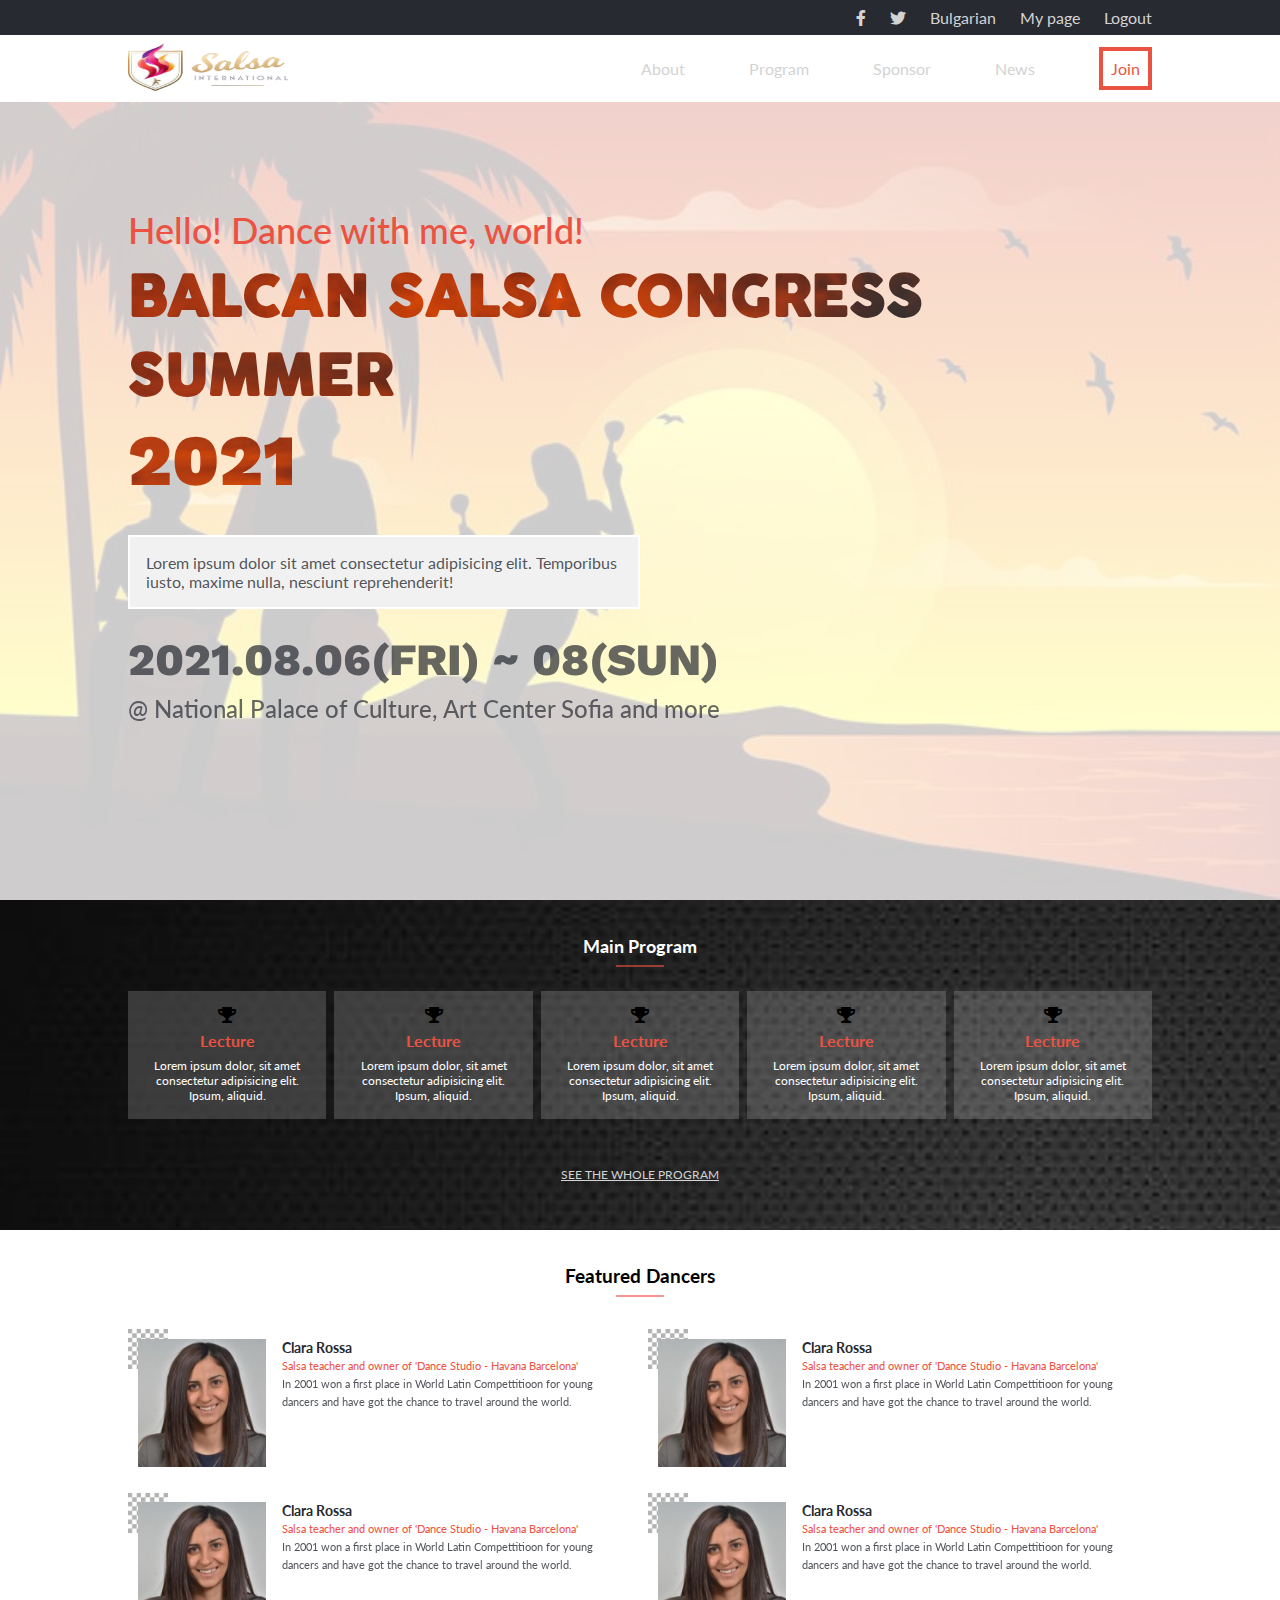
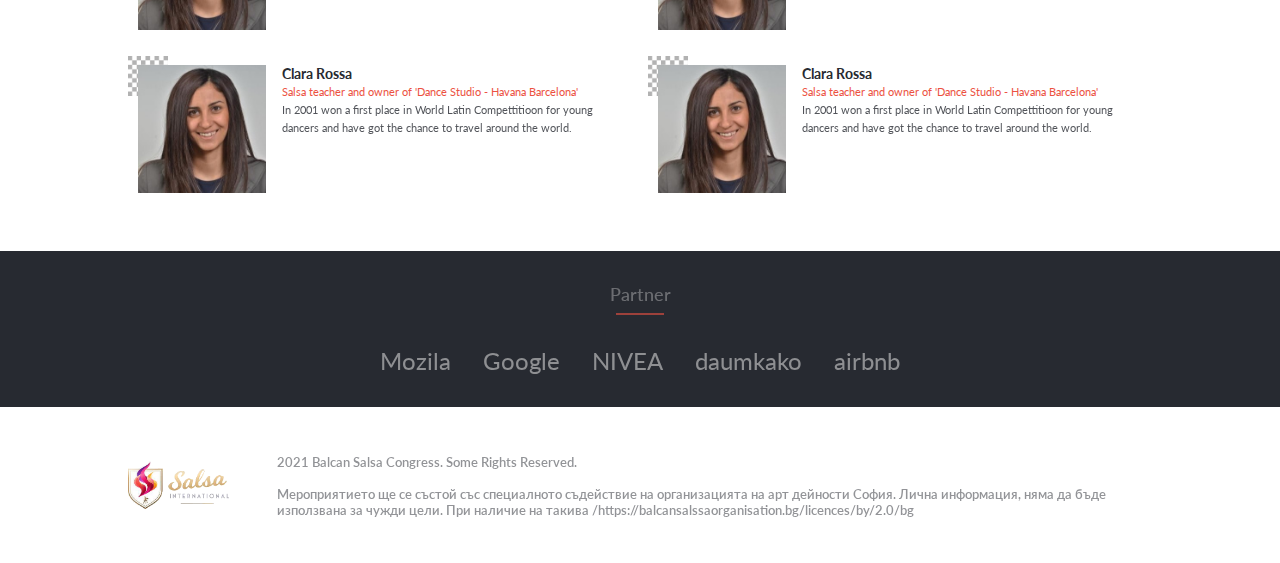
<file: index.html>
<!DOCTYPE html>
<html lang="en" id="html">
  <head>
    <meta charset="UTF-8" />
    <meta http-equiv="X-UA-Compatible" content="IE=edge" />
    <meta name="viewport" content="width=device-width, initial-scale=1.0" />
    <title>BSC Summer 2021</title>
    <link rel="icon" href="images/logo.jpg" />
    <link rel="stylesheet" href="style/style.css" />
    <link
      rel="stylesheet"
      href="https://cdnjs.cloudflare.com/ajax/libs/font-awesome/5.14.0/css/all.min.css"
    />
    <link rel="preconnect" href="https://fonts.googleapis.com" />
    <link rel="preconnect" href="https://fonts.gstatic.com" crossorigin />
    <link
      href="https://fonts.googleapis.com/css2?family=Lato:wght@100&display=swap"
      rel="stylesheet"
    />
    <!-- FONT -->
    <link
      href="https://fonts.googleapis.com/css2?family=Lato:wght@100;300;400;700;900&display=swap"
      rel="stylesheet"
      crossorigin="anonymous"
    />
    <link
      href="https://fonts.googleapis.com/css2?family=Work+Sans:wght@700;800;900&display=swap"
      rel="stylesheet"
      crossorigin="anonymous"
    />
    <!-- Font -->
  </head>
  <body id="body">
    <header>
      <div class="mobile-nav">
        <i class="fas fa-bars fa-2x" id="hamburger"></i>
      </div>
      <nav class="nav-top">
        <ul class="nav-top-links display-flex">
          <li>
            <a class="nav-top-links-style" href="#"
              ><i class="fab fa-facebook-f"></i
            ></a>
          </li>
          <li>
            <a class="nav-top-links-style" href="#"
              ><i class="fab fa-twitter"></i
            ></a>
          </li>
          <li><a class="nav-top-links-style" href="#">Bulgarian</a></li>
          <li><a class="nav-top-links-style" href="#">My page</a></li>
          <li><a class="nav-top-links-style" href="#">Logout</a></li>
        </ul>
      </nav>
      <nav class="nav-bottom">
        <div class="nav-bottom-width display-flex">
          <a href="index.html"
            ><img class="logo" src="images/Salsa.png" alt="Logo"
          /></a>
          <ul class="nav-bottom-links display-flex">
            <li class="header-botoom-list">
              <a class="nav-bottom-links-style" href="about.html">About</a>
            </li>
            <li class="header-botoom-list">
              <a class="nav-bottom-links-style" href="#program">Program</a>
            </li>
            <li class="header-botoom-list">
              <a class="nav-bottom-links-style" href="#sponsors">Sponsor</a>
            </li>
            <li class="header-botoom-list">
              <a class="nav-bottom-links-style" href="#featureDancer">News</a>
            </li>
            <li class="header-botoom-list">
              <a class="nav-bottom-links-campaing" href="#">Join</a>
            </li>
          </ul>
        </div>
      </nav>
    </header>
    <section class="section-header">
      <div class="section-header-content">
        <h1 class="section-header-title">Hello! Dance with me, world!</h1>
        <h2 class="section-header-second-title">
          BALCAN SALSA CONGRESS <br />
          SUMMER <br />
          <span class="section-header-second-title-year">2021</span>
        </h2>
        <p class="section-header-text-content">
          Lorem ipsum dolor sit amet consectetur adipisicing elit. Temporibus
          iusto, maxime nulla, nesciunt reprehenderit!
        </p>
        <h2 class="section-header-third-title">2021.08.06(FRI) ~ 08(SUN)</h2>
        <p class="section-header-info">
          @ National Palace of Culture, Art Center Sofia and more
        </p>
      </div>
    </section>
    <main id="main">
      <section class="main-program" id="program">
        <h3 class="main-program-title text-center">Main Program</h3>
        <p class="footer-top-underline display-flex-center">
          <span class="footer-top-underline-span"></span>
        </p>
        <ul class="main-program-cards">
          <li class="main-program-cards-content">
            <i class="fas fa-trophy"></i>
            <p class="main-program-cards-title">Lecture</p>
            <span class="main-program-cards-text"
              >Lorem ipsum dolor, sit amet consectetur adipisicing elit. Ipsum,
              aliquid.</span
            >
          </li>
          <li class="main-program-cards-content">
            <i class="fas fa-trophy"></i>
            <p class="main-program-cards-title">Lecture</p>
            <span class="main-program-cards-text"
              >Lorem ipsum dolor, sit amet consectetur adipisicing elit. Ipsum,
              aliquid.</span
            >
          </li>
          <li class="main-program-cards-content">
            <i class="fas fa-trophy"></i>
            <p class="main-program-cards-title">Lecture</p>
            <span class="main-program-cards-text"
              >Lorem ipsum dolor, sit amet consectetur adipisicing elit. Ipsum,
              aliquid.</span
            >
          </li>
          <li class="main-program-cards-content">
            <i class="fas fa-trophy"></i>
            <p class="main-program-cards-title">Lecture</p>
            <span class="main-program-cards-text"
              >Lorem ipsum dolor, sit amet consectetur adipisicing elit. Ipsum,
              aliquid.</span
            >
          </li>
          <li class="main-program-cards-content">
            <i class="fas fa-trophy main-program-icons"></i>
            <p class="main-program-cards-title">Lecture</p>
            <span class="main-program-cards-text"
              >Lorem ipsum dolor, sit amet consectetur adipisicing elit. Ipsum,
              aliquid.</span
            >
          </li>
        </ul>
        <div class="main-program-button">
          <button type="button" class="orange-button">
            Join BSC Summer 2021
          </button>
        </div>
        <p><a class="main-program-link" href="#">SEE THE WHOLE PROGRAM</a></p>
      </section>
    </main>
    <footer>
      <div class="footer-top">
        <h2 class="footer-top-title text-center">Partner</h2>
        <p class="footer-top-underline display-flex-center">
          <span class="footer-top-underline-span"></span>
        </p>
        <ul class="footer-top-sponsors display-flex-center" id="sponsors">
          <li>Mozila</li>
          <li>Google</li>
          <li>NIVEA</li>
          <li>daumkako</li>
          <li>airbnb</li>
        </ul>
      </div>
      <div class="footer-bottom display-flex">
        <div class="footer-bottom-content display-flex">
          <img class="logo" src="images/Salsa.png" alt="LOGO" />
          <div class="footer-bootom">
            <small class="footer-text">
              2021 Balcan Salsa Congress. Some Rights Reserved.
            </small>
            <small class="footer-text footer-text-content">
              Мероприятието ще се състой със специалното съдействие на
              организацията на арт дейности София. Лична информация, няма да
              бъде използвана за чужди цели. При наличие на такива
              /https://balcansalssaorganisation.bg/licences/by/2.0/bg
            </small>
          </div>
        </div>
      </div>
    </footer>
    <script src="script.js"></script>
    <script src="mobile-menu.js"></script>
  </body>
</html>
</file>
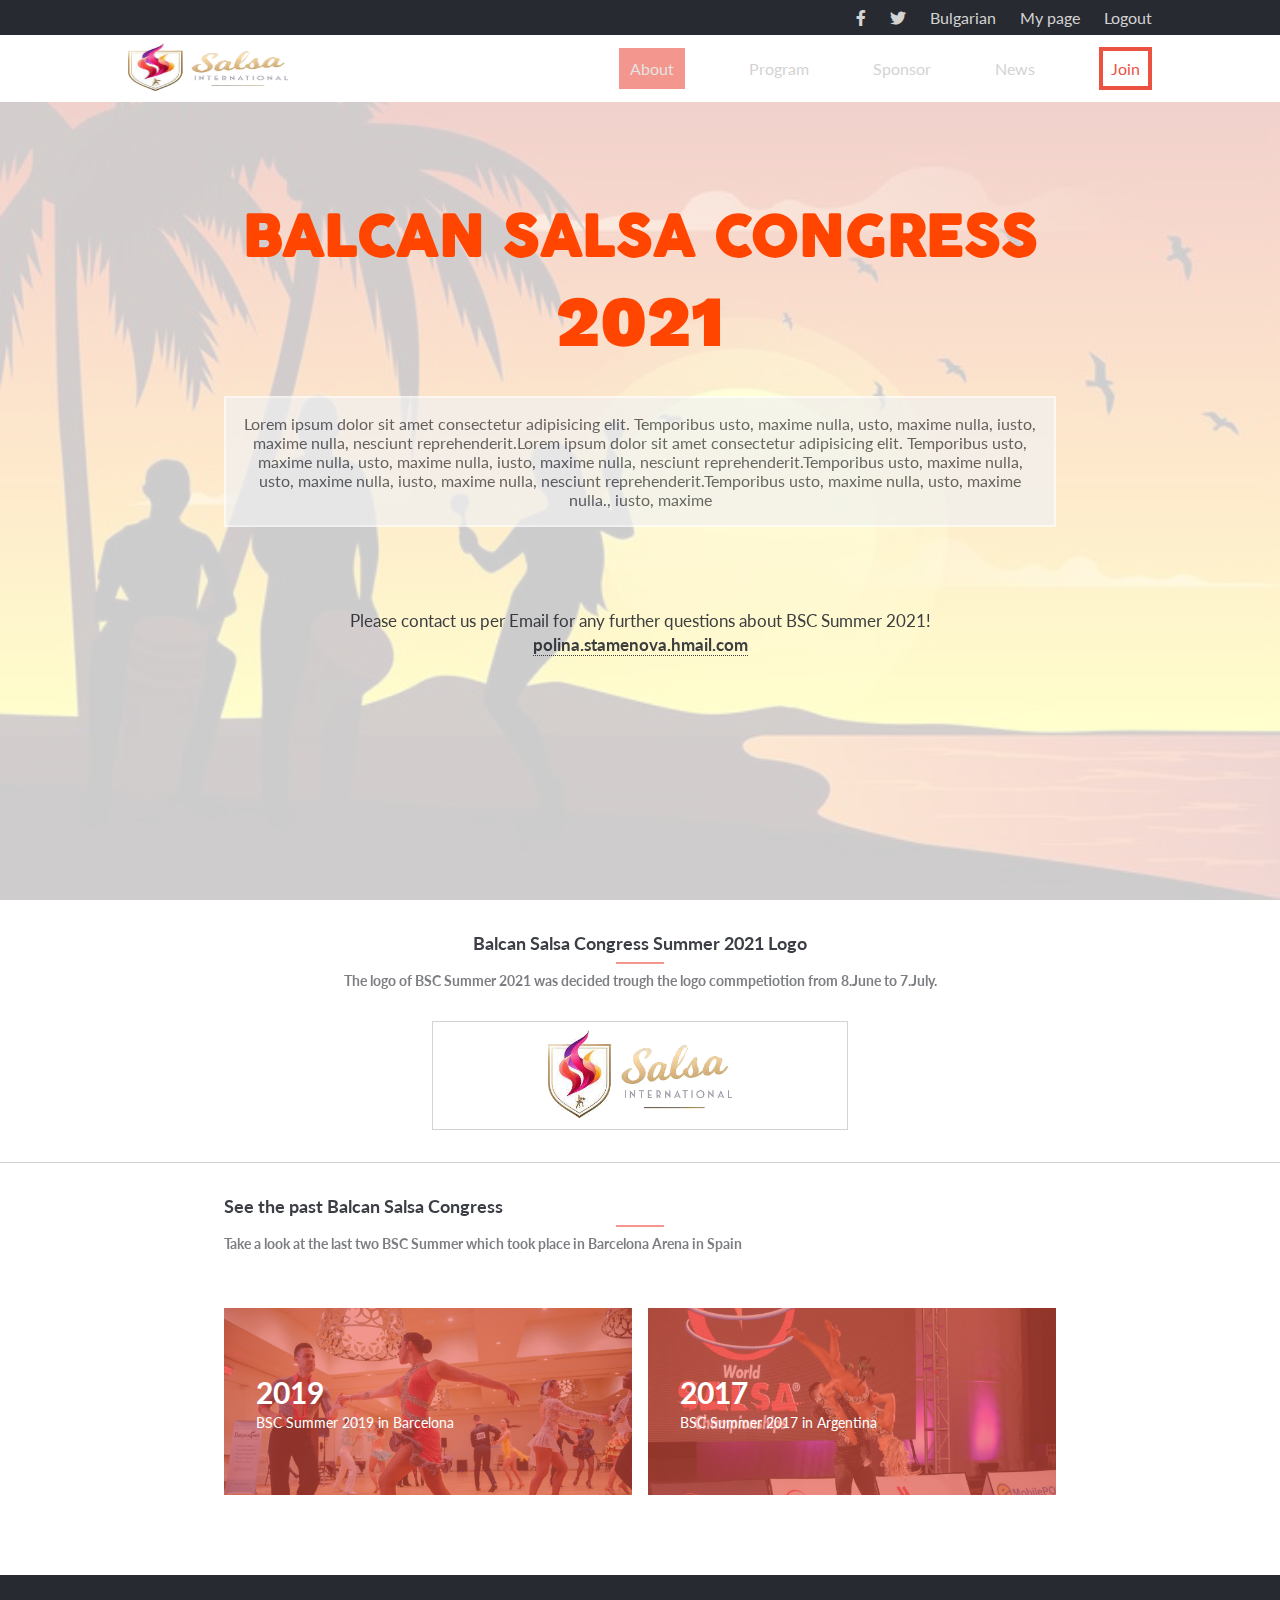
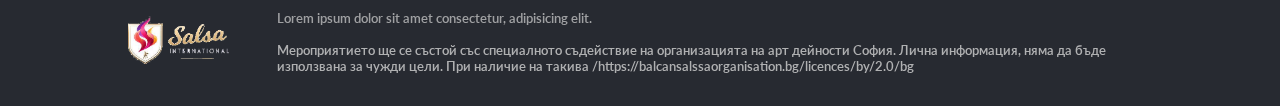
<file: about.html>
<!DOCTYPE html>
<html lang="en" id="html">
  <head>
    <meta charset="UTF-8" />
    <meta http-equiv="X-UA-Compatible" content="IE=edge" />
    <meta name="viewport" content="width=device-width, initial-scale=1.0" />
    <title>BSC Summer 2021</title>
    <link rel="icon" href="images/logo.jpg" />
    <link rel="stylesheet" href="style/about.css" />
    <link
      rel="stylesheet"
      href="https://cdnjs.cloudflare.com/ajax/libs/font-awesome/5.14.0/css/all.min.css"
    />
    <!-- FONT -->
    <link
      href="https://fonts.googleapis.com/css2?family=Lato:wght@100;300;400;700;900&display=swap"
      rel="stylesheet"
      crossorigin="anonymous"
    />
    <link
      href="https://fonts.googleapis.com/css2?family=Work+Sans:wght@700;800;900&display=swap"
      rel="stylesheet"
      crossorigin="anonymous"
    />
    <!-- Font -->
  </head>
  <body id="body">
    <header>
      <div class="mobile-nav">
        <i class="fas fa-bars fa-2x" id="hamburger"></i>
      </div>
      <nav class="nav-top">
        <ul class="nav-top-links">
          <li>
            <a class="nav-top-links-style" href="#"
              ><i class="fab fa-facebook-f"></i
            ></a>
          </li>
          <li>
            <a class="nav-top-links-style" href="#"
              ><i class="fab fa-twitter"></i
            ></a>
          </li>
          <li><a class="nav-top-links-style" href="#">Bulgarian</a></li>
          <li><a class="nav-top-links-style" href="#">My page</a></li>
          <li><a class="nav-top-links-style" href="#">Logout</a></li>
        </ul>
      </nav>
      <nav class="nav-bottom">
        <div class="nav-bottom-width">
          <a href="index.html"
            ><img class="logo" src="images/Salsa.png" alt="Logo"
          /></a>
          <ul class="nav-bottom-links">
            <li class="header-botoom-list">
              <a class="nav-bottom-links-style" href="about.html" id="aboutPage"
                >About</a
              >
            </li>
            <li class="header-botoom-list">
              <a class="nav-bottom-links-style" href="#program">Program</a>
            </li>
            <li class="header-botoom-list">
              <a class="nav-bottom-links-style" href="#sponsors">Sponsor</a>
            </li>
            <li class="header-botoom-list">
              <a class="nav-bottom-links-style" href="#featureDancer">News</a>
            </li>
            <li class="header-botoom-list">
              <a class="nav-bottom-links-campaing" href="#">Join</a>
            </li>
          </ul>
        </div>
      </nav>
    </header>
    <section class="section-header">
      <div class="section-header-content">
        <h1 class="section-header-title">Hello! Dance with me, world!</h1>
        <h2 class="section-header-second-title">
          BALCAN SALSA CONGRESS <br />
          <span class="section-header-second-title-year">2021</span>
        </h2>

        <p class="section-header-text-content">
          Lorem ipsum dolor sit amet consectetur adipisicing elit. Temporibus
          usto, maxime nulla, usto, maxime nulla, iusto, maxime nulla, nesciunt
          reprehenderit.Lorem ipsum dolor sit amet consectetur adipisicing elit.
          Temporibus usto, maxime nulla, usto, maxime nulla, iusto, maxime
          nulla, nesciunt reprehenderit.Temporibus usto, maxime nulla, usto,
          maxime nulla, iusto, maxime nulla, nesciunt reprehenderit.Temporibus
          usto, maxime nulla, usto, maxime nulla., iusto, maxime
        </p>
        <div class="section-header-second-content">
          <small class="section-header-info">
            Please contact us per Email for any further questions about BSC
            Summer 2021!
          </small>
          <small
            ><br /><strong class="section-header-strong-text"
              >polina.stamenova.hmail.com</strong
            ></small
          >
        </div>
      </div>
    </section>
    <main>
      <div class="main-section-info text-center">
        <h2 class="main-section-title">
          Balcan Salsa Congress Summer 2021 Logo
        </h2>
        <p class="footer-top-underline display-flex-center">
          <span class="footer-top-underline-span"></span>
        </p>
        <p class="main-section-text">
          The logo of BSC Summer 2021 was decided trough the logo commpetiotion
          from 8.June to 7.July.
        </p>
        <div class="main-section-info-logo">
          <img
            class="main-section-info-logo-image"
            src="images/Salsa.png"
            alt="LOGO"
          />
        </div>
      </div>
    </main>
    <article class="pictures">
      <div class="main-section-info">
        <h2 class="main-section-title">See the past Balcan Salsa Congress</h2>
        <p class="footer-top-underline display-flex-center">
          <span class="footer-top-underline-span"></span>
        </p>
        <p class="main-section-text">
          Take a look at the last two BSC Summer which took place in Barcelona
          Arena in Spain
        </p>
        <div class="images">
          <div class="image-one">
            <p class="image-title">2019</p>
            <span class="image-text">BSC Summer 2019 in Barcelona</span>
          </div>
          <div class="image-two">
            <p class="image-title">2017</p>
            <span class="image-text">BSC Summer 2017 in Argentina</span>
          </div>
        </div>
      </div>
    </article>
    <footer>
      <div class="footer-top">
        <h2 class="footer-top-title text-center">Partner</h2>
        <p class="footer-top-underline display-flex-center">
          <span class="footer-top-underline-span"></span>
        </p>
        <ul class="footer-top-sponsors display-flex-center">
          <li>Mozila</li>
          <li>Google</li>
          <li>NIVEA</li>
          <li>daumkako</li>
          <li>airbnb</li>
        </ul>
      </div>
      <div class="footer-bottom display-flex-center">
        <div class="footer-bottom-content display-flex-center">
          <img class="logo" src="images/Salsa.png" alt="LOGO" />
          <div class="footer-bootom">
            <small class="footer-text">
              Lorem ipsum dolor sit amet consectetur, adipisicing elit.
            </small>
            <small class="footer-text footer-text-content">
              Мероприятието ще се състой със специалното съдействие на
              организацията на арт дейности София. Лична информация, няма да
              бъде използвана за чужди цели. При наличие на такива
              /https://balcansalssaorganisation.bg/licences/by/2.0/bg
            </small>
          </div>
        </div>
      </div>
    </footer>
    <script src="mobile-menu.js"></script>
  </body>
</html>
</file>
<file: style/style.css>
/*
    ==============================================
                ****** RESET *****
    ==============================================
*/

/* >>>>>>>>>>>>>>>>>>  Font - Family  >>>>>>>>>>>>>>>>>> */
@import url("https://fonts.googleapis.com/css2?family=Lato&display=swap");

@font-face {
  font-family: "Cocogoose";
  src: url("../font-family/Cocogoose.woff2") format("woff2"), url("../font-family/Cocogoose.woff") format("woff");
  font-weight: normal;
  font-style: normal;
}

@font-face {
  /* Cocogoose Light */
  font-family: "cocogoose-light";
  src: url("../utils/fonts/cocogoose/Cocogoose-light.ttf");
}

/* >>>>>>>>>>>>>>>>>>  Colors  >>>>>>>>>>>>>>>>>>>>>>> */
* {
  margin: 0;
  padding: 0;
  -webkit-box-sizing: border-box;
  box-sizing: border-box;
}

body {
  position: relative;
}

ul {
  list-style: none;
}

a {
  text-decoration: none;
}

.display-flex {
  display: -webkit-box;
  display: -ms-flexbox;
  display: flex;
}

.text-center {
  text-align: center;
}

.display-flex-center {
  display: -webkit-box;
  display: -ms-flexbox;
  display: flex;
  -webkit-box-align: center;
  -ms-flex-align: center;
  align-items: center;
  -webkit-box-pack: center;
  -ms-flex-pack: center;
  justify-content: center;
}

/*
      ==============================================
                  ****** GLOBAL ******
      ==============================================
*/

/* -----------------  HEADER - START ----------------- */
header {
  width: 100%;
  position: fixed;
  left: 0;
  right: 0;
  top: 0;
  font-family: "Lato", sans-serif;
  z-index: 99;
}

.mobile-nav {
  width: 90%;
  margin-left: auto;
  margin-right: auto;
}

.fa-bars {
  padding: 0.7rem 0;
  color: #272a31;
}

.nav-top,
.nav-bottom {
  display: none;
}

.nav-top {
  background-color: #272a31;
}

.nav-top-links {
  width: 80%;
  margin-left: auto;
  margin-right: auto;
  -webkit-box-pack: end;
  -ms-flex-pack: end;
  justify-content: flex-end;
  -webkit-box-align: center;
  -ms-flex-align: center;
  align-items: center;
  gap: 1.5rem;
  padding: 0.5rem 0;
}

.nav-top-links-style {
  color: #d3d3d3;
}

.nav-top-links-style:hover:not(.fa-twitter:hover .fa-facebook-f:hover) {
  opacity: 0.5;
}

.fa-twitter:hover,
.fa-facebook-f:hover {
  color: #ec5242;
}

.logo {
  width: 10rem;
  height: 3rem;
}

.nav-bottom {
  padding: 0.5rem 0;
  background-color: #fff;
}

.nav-bottom-width {
  width: 80%;
  margin-left: auto;
  margin-right: auto;
  -webkit-box-pack: justify;
  -ms-flex-pack: justify;
  justify-content: space-between;
}

.nav-bottom-links {
  gap: 4rem;
  -webkit-box-align: center;
  -ms-flex-align: center;
  align-items: center;
}

.nav-bottom-links-style {
  color: #d3d3d3;
}

.nav-bottom-links-style:active {
  color: #ec5242;
}

.nav-bottom-links-style:hover {
  color: #ec5242;
  -webkit-animation: hover 5s;
  animation: hover 5s;
}

@-webkit-keyframes hover {
  from {
    -webkit-filter: drop-shadow(0 0 0 orange);
    filter: drop-shadow(0 0 0 orange);
  }

  to {
    -webkit-filter: drop-shadow(-1rem 4rem 4rem orange);
    filter: drop-shadow(-1rem 4rem 4rem orange);
  }

  to {
    -webkit-filter: drop-shadow(-2rem 5rem 5rem orange);
    filter: drop-shadow(-2rem 5rem 5rem orange);
  }
}

@keyframes hover {
  from {
    -webkit-filter: drop-shadow(0 0 0 orange);
    filter: drop-shadow(0 0 0 orange);
  }

  to {
    -webkit-filter: drop-shadow(-1rem 4rem 4rem orange);
    filter: drop-shadow(-1rem 4rem 4rem orange);
  }

  to {
    -webkit-filter: drop-shadow(-2rem 5rem 5rem orange);
    filter: drop-shadow(-2rem 5rem 5rem orange);
  }
}

.nav-bottom-links-campaing {
  padding: 0.5rem;
  border: 0.25rem solid #ec5242;
  color: #ec5242;
}

/* -----------------  HEADER - END -------------------- */

/*
    ===============================================================
        ****** HEADER - MEDIA QUERY min-width 768px *****
    ===============================================================
*/
@media only screen and (min-width: 768px) {
  .mobile-nav {
    display: none;
  }

  .nav-top,
  .nav-bottom {
    display: block;
  }
}

.mobile-menu-style {
  position: fixed;
  left: 0;
  right: 0;
  top: 0;
  bottom: 0;
  width: 100%;
  height: 100%;
  display: none;
  background-color: #272a31;
  z-index: 999;
  -webkit-animation: mobilemenu 400ms;
  animation: mobileMenu 400ms;
}

@-webkit-keyframes mobileMenu {
  from {
    height: 0%;
  }

  to {
    height: 100%;
  }
}

@keyframes mobileMenu {
  from {
    height: 0%;
  }

  to {
    height: 100%;
  }
}

.mobile-menu-style #mobileMenuLinks {
  visibility: hidden;
  -webkit-animation: mobilemenulinks 400s 400ms;
  animation: mobileMenuLinks 400s 400ms;
}

@-webkit-keyframes mobileMenuLinks {
  0% {
    visibility: hidden;
  }

  100% {
    visibility: visible;
  }
}

@keyframes mobileMenuLinks {
  0% {
    visibility: hidden;
  }

  100% {
    visibility: visible;
  }
}

.mobile-menu-style .mobile-menu-social-media {
  display: -webkit-box;
  display: -ms-flexbox;
  display: flex;
  -webkit-box-pack: center;
  -ms-flex-pack: center;
  justify-content: center;
  -webkit-box-align: center;
  -ms-flex-align: center;
  align-items: center;
  gap: 2rem;
}

.mobile-menu-style #mobileMenuFacebook,
.mobile-menu-style #mobileMenuTwitter {
  padding-top: 2rem;
}

.mobile-menu-style #mobileMenuFacebook:hover,
.mobile-menu-style #mobileMenuTwitter:hover {
  font-size: 45px;
  color: #ec5242;
  -webkit-filter: drop-shadow(0.5rem -0.8rem 0.1rem orange);
  filter: drop-shadow(0.5rem -0.8rem 0.1rem orange);
}

.mobile-menu-style .blur-effect {
  -webkit-filter: drop-shadow(0.2rem -0.6rem 0 #ec5242);
  filter: drop-shadow(0.2rem -0.6rem 0 #ec5242);
}

.mobile-menu-style .blur-effect:hover {
  color: #272a31;
  -webkit-filter: drop-shadow(5rem -1.05rem 0 #ec5242);
  filter: drop-shadow(5rem -1.05rem 0 #ec5242);
}

.mobile-menu-style .fa-times {
  color: #d3d3d3;
  display: -webkit-box;
  display: -ms-flexbox;
  display: flex;
  -webkit-box-pack: end;
  -ms-flex-pack: end;
  justify-content: flex-end;
  padding-top: 62px;
  padding-right: 38px;
}

@-webkit-keyframes closeSlow {
  from {
    height: 100%;
  }

  to {
    height: 0%;
  }
}

@keyframes closeSlow {
  from {
    height: 100%;
  }

  to {
    height: 0%;
  }
}

.mobile-menu-style li {
  text-align: center;
  margin-top: 20px;
}

.mobile-menu-style a {
  color: #d3d3d3;
  font-family: "Cocogoose", sans-serif;
  font-size: 28px;
}

.mobile-menu-style a:hover {
  -webkit-animation: hovereffect 0.2s;
  animation: hoverEffect 0.2s;
}

@-webkit-keyframes hoverEffect {
  from {
    -webkit-filter: drop-shadow(0 0 0 #ec5242);
    filter: drop-shadow(0 0 0 #ec5242);
  }

  to {
    -webkit-filter: drop-shadow(3rem 3rem 3rem #ec5242);
    filter: drop-shadow(3rem 3rem 3rem #ec5242);
  }
}

@keyframes hoverEffect {
  from {
    -webkit-filter: drop-shadow(0 0 0 #ec5242);
    filter: drop-shadow(0 0 0 #ec5242);
  }

  to {
    -webkit-filter: drop-shadow(3rem 3rem 3rem #ec5242);
    filter: drop-shadow(3rem 3rem 3rem #ec5242);
  }
}

/* -----------------  FOOTER - START -------------------- */
footer {
  display: -ms-grid;
  display: grid;
  -ms-grid-rows: 2fr 1fr;
  grid-template-rows: 2fr 1fr;
  font-family: "Lato", sans-serif;
}

.footer-top {
  width: 100%;
  margin-left: auto;
  margin-right: auto;
  background-color: #272a31;
  color: #d3d3d3;
  padding: 2rem 1rem 2.5rem 1rem;
}

.footer-top-title {
  color: #d3d3d3;
  font-weight: bold;
  font-size: 20px;
  font-size: 18px;
  opacity: 0.8;
}

.footer-top-underline {
  margin-top: 0.5rem;
  opacity: 0.6;
}

.footer-top-underline-span {
  border: 1px solid #ec5242;
  width: 3rem;
}

.footer-top-sponsors {
  -ms-flex-wrap: wrap;
  flex-wrap: wrap;
  gap: 2rem;
  font-size: 24px;
  margin-top: 2.5rem;
  opacity: 0.6;
  line-height: 12px;
}

.footer-bottom-content {
  width: 80%;
  margin-left: auto;
  margin-right: auto;
  -webkit-box-align: center;
  -ms-flex-align: center;
  align-items: center;
  gap: 3rem;
}

.footer-text-content {
  margin-top: 1rem;
  color: #272a31;
  display: none;
}

.footer-text {
  color: #272a31;
  font-weight: 600;
  opacity: 0.5;
}

/* -----------------  FOOTER - END -------------------- */

/*
    ===============================================================
      *** FOOTER - MEDIA QUERY min-width 768px ***
    ===============================================================
*/
@media only screen and (min-width: 768px) {
  footer {
    display: -ms-grid;
    display: grid;
    -ms-grid-rows: 1fr 1fr;
    grid-template-rows: 1fr 1fr;
  }

  .footer-text-content {
    display: block;
  }

  .footer-top-title {
    color: #d3d3d3;
    opacity: 0.4;
    font-weight: 500;
  }
}

/* -----------------  SECTION-HEADER - START -------------------- */
.section-header {
  padding-top: 3rem;
  position: relative;
  height: auto;
}

.section-header::before {
  content: "";
  background-image: url(../images/header-background-image.jpg);
  background-repeat: no-repeat;
  background-size: cover;
  opacity: 0.2;
  position: absolute;
  top: 0;
  right: 0;
  bottom: 0;
  left: 0;
  z-index: -5;
}

.section-header-content {
  width: 90%;
  margin-left: auto;
  margin-right: auto;
  font-family: "Lato", sans-serif;
  padding-bottom: 4rem;
}

.section-header-title {
  padding-top: 3rem;
  color: #ec5242;
  font-size: 26px;
  font-weight: 500;
}

.section-header-second-title {
  padding-top: 0.5rem;
  background-image: url(../images/palms.jpeg);
  background-size: cover;
  background-clip: content-box;
  -webkit-background-clip: text;
  color: transparent;
  font-size: 1.85rem;
  font-family: "Cocogoose", sans-serif;
}

.section-header-second-title-year {
  font-family: "Work Sans", sans-serif;
  font-size: 2.5rem;
  font-weight: 900;
}

.section-header-text-content {
  color: rgba(39, 42, 49, 0.8);
  margin-top: 1.7rem;
  padding: 1rem;
  background-color: #f1f1f1;
  border: 2px solid #fff;
}

.section-header-third-title {
  color: #272a31;
  font-family: "Work Sans", sans-serif;
  font-size: 2rem;
  margin-top: 1.5rem;
  font-weight: 800;
  opacity: 0.7;
}

.section-header-info {
  color: #272a31;
  font-size: 1.2rem;
  opacity: 0.7;
  margin-top: 0.5rem;
}

/* -----------------  SECTION-HEADER - END -------------------- */

/*
    ===============================================================
        ****** SECTION-HEADER - MEDIA QUERY min-width 768px *****
    ===============================================================
*/
@media only screen and (min-width: 768px) {
  .section-header {
    padding-top: 10rem;
    padding-bottom: 8rem;
    position: relative;
    height: 100vh;
  }

  .section-header-content {
    width: 80%;
  }

  .section-header-title {
    font-size: 36px;
  }

  .section-header-second-title {
    font-size: 3.5rem;
  }

  .section-header-second-title-year {
    font-size: 4.5rem;
  }

  .section-header-third-title {
    font-size: 2.8rem;
    font-weight: 800;
    opacity: 0.7;
  }

  .section-header-text-content {
    width: 50%;
  }

  .section-header-info {
    color: #272a31;
    font-size: 1.5rem;
    font-weight: 500;
    opacity: 0.7;
    margin-top: 0.5rem;
  }
}

main {
  font-family: "Lato", sans-serif;
  background-image: url(../images/background-main-program.jpg);
  background-repeat: no-repeat;
  background-size: cover;
}

.main-program {
  width: 90%;
  margin-left: auto;
  margin-right: auto;
  padding: 2.2rem 0 0 0;
}

.main-program-title {
  color: #fff;
  font-size: 18px;
}

.main-program-cards {
  margin-top: 1.5rem;
  display: -webkit-box;
  display: -ms-flexbox;
  display: flex;
  -webkit-box-orient: vertical;
  -webkit-box-direction: normal;
  -ms-flex-direction: column;
  flex-direction: column;
  gap: 0.5rem;
}

.main-program-cards-content {
  display: -webkit-box;
  display: -ms-flexbox;
  display: flex;
  -webkit-box-align: center;
  -ms-flex-align: center;
  align-items: center;
  gap: 0.5rem;
  padding: 1rem;
  background-color: rgba(211, 211, 211, 0.22);
}

.main-program-cards-title {
  color: #ec5242;
  font-weight: bold;
}

.main-program-cards-text {
  color: #fff;
  font-size: 12px;
}

.main-program-button {
  width: 80%;
  margin-left: auto;
  margin-right: auto;
}

.orange-button {
  width: 100%;
  margin: 2rem 0;
  background-color: #ec5242;
  color: #fff;
  padding: 1rem 1.2rem;
  border: none;
}

.main-program-link {
  padding: 3rem 0;
  color: #d3d3d3;
  text-decoration: underline;
  font-size: 12px;
  display: none;
}

/*
    ===============================================================
      *** SECTION-main-program - MEDIA QUERY min-width 768px ***
    ===============================================================
*/
@media only screen and (min-width: 768px) {
  .main-program {
    width: 80%;
  }

  .main-program-cards {
    -webkit-box-orient: horizontal;
    -webkit-box-direction: normal;
    -ms-flex-direction: row;
    flex-direction: row;
  }

  .main-program-cards-content {
    -webkit-box-orient: vertical;
    -webkit-box-direction: normal;
    -ms-flex-direction: column;
    flex-direction: column;
    width: 33.3333%;
  }

  .main-program-cards-text {
    text-align: center;
  }

  .main-program-button {
    display: none;
  }

  .main-program-link {
    display: block;
    text-align: center;
  }
}

.main-section-dancers {
  background-color: #fff;
}

.main-section-dancers-content {
  width: 90%;
  margin-left: auto;
  margin-right: auto;
  padding: 2.2rem 0 3rem 0;
}

.main-section-dancers-title {
  text-align: center;
}

/* -------- CARDS - dinamicly created at script.js --------- */
.main-section-dancers-card-image {
  max-height: 5rem;
}

.main-section-dancers-cards {
  margin-top: 2rem;
}

.main-section-dancers-card {
  padding: 0.6rem 0 0.6rem 0.6rem;
  display: -webkit-box;
  display: -ms-flexbox;
  display: flex;
  gap: 1rem;
  position: relative;
  z-index: 1;
  -webkit-transition: all 10s;
  transition: all 10s;
}

.black-and-white {
  width: 40px;
  height: 40px;
  position: absolute;
  top: 0;
  left: 0;
  z-index: -1;
}

.main-section-dancers-card-content {
  line-height: 18px;
}

.main-section-dancers-card-title {
  color: #272a31;
  font-size: 14px;
}

.main-section-dancers-card-description {
  color: #ec5242;
  font-size: 11px;
}

.main-section-dancers-card-text {
  color: #272a31;
  font-size: 11px;
  opacity: 0.8;
}

.main-button-more {
  margin-top: 2rem;
  width: 100%;
  padding: 0.5rem 1rem;
  display: -webkit-box;
  display: -ms-flexbox;
  display: flex;
  -webkit-box-pack: center;
  -ms-flex-pack: center;
  justify-content: center;
  -webkit-box-align: baseline;
  -ms-flex-align: baseline;
  align-items: baseline;
  gap: 0.5rem;
  color: #272a31;
  font-family: "Lato", sans-serif;
  font-size: 12px;
}

.fa-chevron-down,
.fa-chevron-up {
  color: #ec5242;
}

/*
    ===============================================================
        ****** SECTION-HEADER - MEDIA QUERY min-width 768px *****
    ===============================================================
*/
@media only screen and (min-width: 768px) {
  .main-section-dancers-content {
    width: 80%;
  }

  .main-section-dancers-cards {
    display: -ms-grid;
    display: grid;
    -ms-grid-columns: 1fr 1fr;
    grid-template-columns: 1fr 1fr;
    gap: 1rem;
  }

  .black-and-white {
    opacity: 0.3;
  }

  .main-section-dancers-card-image {
    max-height: 8rem;
  }

  .main-button-more {
    display: none;
  }
}
</file>
<file: style/about.css>
/*
    ==============================================
                ****** RESET *****
    ==============================================
*/

/* >>>>>>>>>>>>>>>>>>  Font - Family  >>>>>>>>>>>>>>>>>> */
@import url("https://fonts.googleapis.com/css2?family=Lato&display=swap");

@font-face {
  font-family: "Cocogoose";
  src: url("../font-family/Cocogoose.woff2") format("woff2"), url("../font-family/Cocogoose.woff") format("woff");
  font-weight: normal;
  font-style: normal;
}

/* >>>>>>>>>>>>>>>>>>  Colors  >>>>>>>>>>>>>>>>>>>>>>> */
* {
  margin: 0;
  padding: 0;
  -webkit-box-sizing: border-box;
  box-sizing: border-box;
}

body {
  position: relative;
}

ul {
  list-style: none;
}

a {
  text-decoration: none;
}

.display-flex {
  display: -webkit-box;
  display: -ms-flexbox;
  display: flex;
}

.text-center {
  text-align: center;
}

.display-flex-center {
  display: -webkit-box;
  display: -ms-flexbox;
  display: flex;
  -webkit-box-align: center;
  -ms-flex-align: center;
  align-items: center;
  -webkit-box-pack: center;
  -ms-flex-pack: center;
  justify-content: center;
}

/*
      ==============================================
                  ****** GLOBAL ******
      ==============================================
*/

/* -----------------  HEADER - START ----------------- */
header {
  width: 100%;
  position: fixed;
  left: 0;
  right: 0;
  top: 0;
  font-family: "Lato", sans-serif;
  z-index: 99;
}

.mobile-nav {
  width: 90%;
  margin-left: auto;
  margin-right: auto;
}

.fa-bars {
  padding: 0.7rem 0;
  color: #272a31;
}

.nav-top,
.nav-bottom {
  display: none;
}

.nav-top {
  background-color: #272a31;
}

.nav-top-links {
  width: 80%;
  margin-left: auto;
  margin-right: auto;
  display: -webkit-box;
  display: -ms-flexbox;
  display: flex;
  -webkit-box-pack: end;
  -ms-flex-pack: end;
  justify-content: flex-end;
  -webkit-box-align: center;
  -ms-flex-align: center;
  align-items: center;
  gap: 1.5rem;
  padding: 0.5rem 0;
}

.nav-top-links-style {
  color: #d3d3d3;
}

.nav-top-links-style:hover:not(.fa-twitter:hover .fa-facebook-f:hover) {
  opacity: 0.5;
}

.fa-twitter:hover,
.fa-facebook-f:hover {
  color: #ec5242;
}

.logo {
  width: 10rem;
  height: 3rem;
}

.nav-bottom {
  padding: 0.5rem 0;
  background-color: #fff;
}

.nav-bottom-width {
  width: 80%;
  margin-left: auto;
  margin-right: auto;
  display: -webkit-box;
  display: -ms-flexbox;
  display: flex;
  -webkit-box-pack: justify;
  -ms-flex-pack: justify;
  justify-content: space-between;
}

.nav-bottom-links {
  display: -webkit-box;
  display: -ms-flexbox;
  display: flex;
  gap: 4rem;
  -webkit-box-align: center;
  -ms-flex-align: center;
  align-items: center;
}

.nav-bottom-links-style {
  color: #d3d3d3;
}

#aboutPage {
  padding: 0.7rem;
  background-color: #ec5242;
  opacity: 0.6;
}

#aboutPage:hover {
  color: #d3d3d3;
}

.nav-bottom-links-style:active {
  color: #ec5242;
}

.nav-bottom-links-style:hover {
  color: #ec5242;
  -webkit-animation: hover 5s;
  animation: hover 5s;
}

@-webkit-keyframes hover {
  from {
    -webkit-filter: drop-shadow(0 0 0 orange);
    filter: drop-shadow(0 0 0 orange);
  }

  to {
    -webkit-filter: drop-shadow(-1rem 4rem 4rem orange);
    filter: drop-shadow(-1rem 4rem 4rem orange);
  }

  to {
    -webkit-filter: drop-shadow(-2rem 5rem 5rem orange);
    filter: drop-shadow(-2rem 5rem 5rem orange);
  }
}

@keyframes hover {
  from {
    -webkit-filter: drop-shadow(0 0 0 orange);
    filter: drop-shadow(0 0 0 orange);
  }

  to {
    -webkit-filter: drop-shadow(-1rem 4rem 4rem orange);
    filter: drop-shadow(-1rem 4rem 4rem orange);
  }

  to {
    -webkit-filter: drop-shadow(-2rem 5rem 5rem orange);
    filter: drop-shadow(-2rem 5rem 5rem orange);
  }
}

.nav-bottom-links-campaing {
  padding: 0.5rem;
  border: 0.25rem solid #ec5242;
  color: #ec5242;
}

/* -----------------  HEADER - END -------------------- */

/*
    ===============================================================
        ****** HEADER - MEDIA QUERY min-width 768px *****
    ===============================================================
*/
@media only screen and (min-width: 768px) {
  .mobile-nav {
    display: none;
  }

  .nav-top,
  .nav-bottom {
    display: block;
  }
}

.mobile-menu-style {
  position: fixed;
  left: 0;
  right: 0;
  top: 0;
  bottom: 0;
  width: 100%;
  height: 100%;
  display: none;
  background-color: #272a31;
  z-index: 999;
  -webkit-animation: mobilemenu 400ms;
  animation: mobileMenu 400ms;
}

@-webkit-keyframes mobileMenu {
  from {
    height: 0%;
  }

  to {
    height: 100%;
  }
}

@keyframes mobileMenu {
  from {
    height: 0%;
  }

  to {
    height: 100%;
  }
}

.mobile-menu-style #mobileMenuLinks {
  visibility: hidden;
  -webkit-animation: mobilemenulinks 400s 400ms;
  animation: mobileMenuLinks 400s 400ms;
}

@-webkit-keyframes mobileMenuLinks {
  0% {
    visibility: hidden;
  }

  100% {
    visibility: visible;
  }
}

@keyframes mobileMenuLinks {
  0% {
    visibility: hidden;
  }

  100% {
    visibility: visible;
  }
}

.mobile-menu-style .mobile-menu-social-media {
  display: -webkit-box;
  display: -ms-flexbox;
  display: flex;
  -webkit-box-pack: center;
  -ms-flex-pack: center;
  justify-content: center;
  -webkit-box-align: center;
  -ms-flex-align: center;
  align-items: center;
  gap: 2rem;
}

.mobile-menu-style #mobileMenuFacebook,
.mobile-menu-style #mobileMenuTwitter {
  padding-top: 2rem;
}

.mobile-menu-style #mobileMenuFacebook:hover,
.mobile-menu-style #mobileMenuTwitter:hover {
  font-size: 45px;
  color: #ec5242;
  -webkit-filter: drop-shadow(0.5rem -0.8rem 0.1rem orange);
  filter: drop-shadow(0.5rem -0.8rem 0.1rem orange);
}

.mobile-menu-style .blur-effect {
  -webkit-filter: drop-shadow(0.2rem -0.6rem 0 #ec5242);
  filter: drop-shadow(0.2rem -0.6rem 0 #ec5242);
}

.mobile-menu-style .blur-effect:hover {
  color: #272a31;
  -webkit-filter: drop-shadow(5rem -1.05rem 0 #ec5242);
  filter: drop-shadow(5rem -1.05rem 0 #ec5242);
}

.mobile-menu-style .fa-times {
  color: #d3d3d3;
  display: -webkit-box;
  display: -ms-flexbox;
  display: flex;
  -webkit-box-pack: end;
  -ms-flex-pack: end;
  justify-content: flex-end;
  padding-top: 62px;
  padding-right: 38px;
}

@-webkit-keyframes closeSlow {
  from {
    height: 100%;
  }

  to {
    height: 0%;
  }
}

@keyframes closeSlow {
  from {
    height: 100%;
  }

  to {
    height: 0%;
  }
}

.mobile-menu-style li {
  text-align: center;
  margin-top: 20px;
}

.mobile-menu-style a {
  color: #d3d3d3;
  font-family: "Cocogoose", sans-serif;
  font-size: 28px;
}

.mobile-menu-style a:hover {
  -webkit-animation: hovereffect 0.2s;
  animation: hoverEffect 0.2s;
}

@-webkit-keyframes hoverEffect {
  from {
    -webkit-filter: drop-shadow(0 0 0 #ec5242);
    filter: drop-shadow(0 0 0 #ec5242);
  }

  to {
    -webkit-filter: drop-shadow(3rem 3rem 3rem #ec5242);
    filter: drop-shadow(3rem 3rem 3rem #ec5242);
  }
}

@keyframes hoverEffect {
  from {
    -webkit-filter: drop-shadow(0 0 0 #ec5242);
    filter: drop-shadow(0 0 0 #ec5242);
  }

  to {
    -webkit-filter: drop-shadow(3rem 3rem 3rem #ec5242);
    filter: drop-shadow(3rem 3rem 3rem #ec5242);
  }
}

/* -----------------  FOOTER - START -------------------- */
footer {
  display: -ms-grid;
  display: grid;
  -ms-grid-rows: 2fr 1fr;
  grid-template-rows: 2fr 1fr;
  font-family: "Lato", sans-serif;
}

.footer-top {
  width: 100%;
  margin-left: auto;
  margin-right: auto;
  background-color: #272a31;
  color: #d3d3d3;
  padding: 2rem 1rem 2.5rem 1rem;
}

.footer-top-title {
  color: #d3d3d3;
  font-weight: bold;
  font-size: 18px;
  opacity: 0.8;
}

.footer-top-underline {
  margin-top: 0.5rem;
  opacity: 0.6;
}

.footer-top-underline-span {
  border: 1px solid #ec5242;
  width: 3rem;
}

.footer-top-sponsors {
  -ms-flex-wrap: wrap;
  flex-wrap: wrap;
  gap: 2rem;
  font-size: 24px;
  margin-top: 2.5rem;
  opacity: 0.6;
  line-height: 12px;
}

.footer-bottom {
  color: #272a31;
}

.footer-bottom-content {
  width: 80%;
  margin-left: auto;
  margin-right: auto;
  -webkit-box-align: center;
  -ms-flex-align: center;
  align-items: center;
  gap: 3rem;
}

.footer-text-content {
  margin-top: 1rem;
  display: none;
}

.footer-text {
  font-weight: 600;
  opacity: 0.7;
}

/* -----------------  FOOTER - END -------------------- */

/*
    ===============================================================
      *** FOOTER - MEDIA QUERY min-width 768px ***
    ===============================================================
*/
@media only screen and (min-width: 768px) {
  footer {
    -ms-grid-rows: 1fr;
    grid-template-rows: 1fr;
  }

  .footer-top {
    display: none;
  }

  .footer-bottom {
    background-color: #272a31;
    color: #d3d3d3;
    padding: 2rem 0;
  }

  .footer-text-content {
    display: block;
    opacity: 0.8;
  }

  .footer-top-title {
    color: #d3d3d3;
    opacity: 0.4;
    font-weight: 500;
  }
}

/* -----------------  SECTION-HEADER - START ------------------- */
.section-header {
  padding-top: 3rem;
  position: relative;
  text-align: center;
  height: auto;
}

.section-header::before {
  content: "";
  background-image: url(../images/header-background-image.jpg);
  background-repeat: no-repeat;
  background-size: cover;
  opacity: 0.2;
  position: absolute;
  top: 0;
  right: 0;
  bottom: 0;
  left: 0;
  z-index: -5;
}

.section-header-content {
  width: 90%;
  margin-left: auto;
  margin-right: auto;
  font-family: "Lato", sans-serif;
  padding-bottom: 4rem;
}

.section-header-title {
  padding-top: 2rem;
  padding-bottom: 1rem;
  color: #ec5242;
  font-size: 26px;
  font-weight: 500;
}

.section-header-second-title {
  padding-top: 0.5rem;
  background-image: url(../images/orange-red-background.jpg);
  background-size: cover;
  background-clip: content-box;
  -webkit-background-clip: text;
  color: transparent;
  font-size: 1.85rem;
  font-family: "Cocogoose", sans-serif;
}

.section-header-second-title-year {
  font-family: "Work Sans", sans-serif;
  font-size: 2.5rem;
  font-weight: 900;
}

.section-header-text-content {
  color: #272a31;
  opacity: 0.7;
  margin-top: 1.7rem;
  padding: 1rem;
  background-color: #f1f1f1;
  border: 2px solid #fff;
}

.section-header-second-content {
  color: #272a31;
  opacity: 0.8;
  padding: 1rem 0;
  font-size: 1.2rem;
}

.section-header-strong-text {
  border-bottom: 1px dotted #272a31;
}

/* -----------------  SECTION-HEADER - END -------------------- */

/*
    ===============================================================
        ****** SECTION-HEADER - MEDIA QUERY min-width 768px *****
    ===============================================================
*/
@media only screen and (min-width: 768px) {
  .section-header {
    padding-top: 9rem;
    position: relative;
    height: 100vh;
  }

  .section-header-content {
    width: 65%;
    padding-bottom: 2rem;
  }

  .section-header-title {
    display: none;
  }

  .section-header-second-title {
    padding-top: 3.5rem;
    font-size: 3.5rem;
  }

  .section-header-second-title-year {
    font-size: 4.5rem;
  }

  .section-header-text-content {
    width: 100%;
    margin-left: auto;
    margin-right: auto;
  }

  .section-header-second-content {
    color: #272a31;
    opacity: 0.9;
    font-size: 1.25rem;
    padding: 5rem 0 1rem 0;
  }
}

main {
  border-bottom: 1px solid #d3d3d3;
}

.main-section-info {
  width: 90%;
  margin-left: auto;
  margin-right: auto;
  color: #272a31;
  padding: 2rem 0;
  font-family: "Lato", sans-serif;
}

.main-section-title {
  opacity: 0.9;
  font-size: 18px;
}

.main-section-text {
  margin-top: 0.5rem;
  opacity: 0.6;
  font-weight: bold;
  font-size: 14px;
}

.main-section-info-logo {
  border: 1px solid #d3d3d3;
  margin-top: 2rem;
  width: 100%;
}

.main-section-info-logo-image {
  width: 200px;
  padding: 0.5rem;
}

.images {
  margin-top: 2rem;
  display: -ms-grid;
  display: grid;
  -ms-grid-rows: 1fr 1fr;
  grid-template-rows: 1fr 1fr;
  gap: 1rem;
}

.image-one,
.image-two {
  background-repeat: no-repeat;
  background-size: cover;
  padding: 3.5rem 2rem;
}

.image-one {
  background-image: -webkit-gradient(linear, left top, left bottom, from(rgba(236, 82, 66, 0.6))), url(../images/salsa-competition-barcelona-one.jpg);
  background-image: linear-gradient(rgba(236, 82, 66, 0.6)), url(../images/salsa-competition-barcelona-one.jpg);
}

.image-two {
  background-image: -webkit-gradient(linear, left top, left bottom, from(rgba(236, 82, 66, 0.6))), url(../images/salsa-competition-barcelona-two.jpg);
  background-image: linear-gradient(rgba(236, 82, 66, 0.6)), url(../images/salsa-competition-barcelona-two.jpg);
}

.image-title {
  color: #fff;
  font-weight: bold;
  font-size: 30px;
  line-height: 2.5rem;
}

.image-text {
  color: #fff;
  font-size: 14px;
}

/*
    ===============================================================
      *** Main - MEDIA QUERY min-width 768px ***
    ===============================================================
*/
@media only screen and (min-width: 768px) {
  .main-section-info {
    width: 65%;
  }

  .images {
    -ms-grid-rows: 1fr;
    grid-template-rows: 1fr;
    -ms-grid-columns: 1fr 1fr;
    grid-template-columns: 1fr 1fr;
    padding: 1.5rem 0 3rem 0;
  }

  .image-one,
  .image-two {
    padding: 4rem 2rem;
  }

  .main-section-info-logo {
    width: 50%;
    margin-left: auto;
    margin-right: auto;
  }
}
</file>
